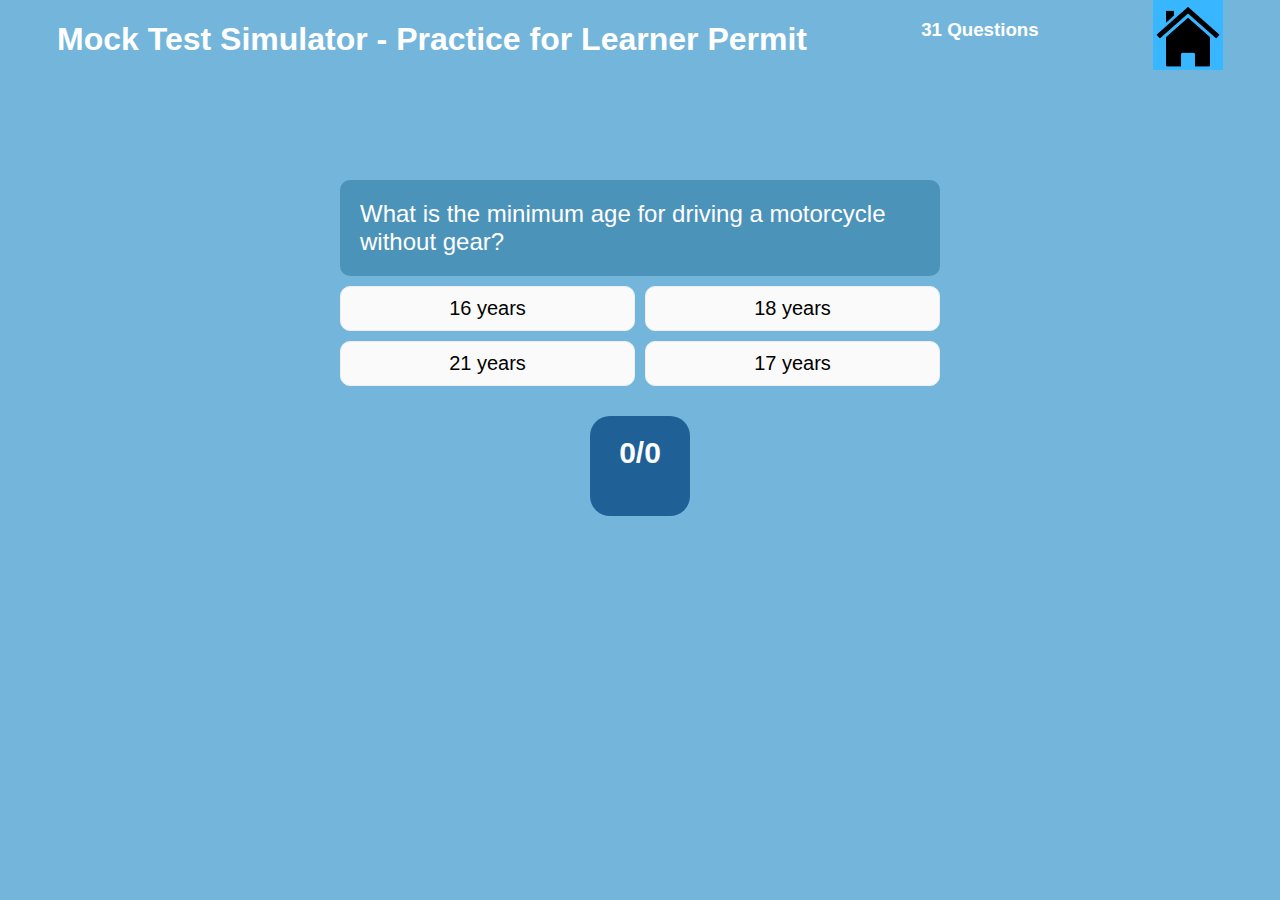
<file: quiz1.html>
<!DOCTYPE html>
<html>
  <head>
    
    <style type="text/css">
      body{
        background-image: url('carwindow.jpg');
        background-size: cover;
      }
      h1,h3
      {
        color:white;
      }
 </style>

  </head>
  <body>
    <div class = "Title">
      <h1>Mock Test Simulator - Practice for Learner Permit</h1>
      <h3>31 Questions</h3>

      <a href = "http://127.0.0.1:5500/index.html"><img src = "HomeButton.png" width="70px" height="70px" style: {justify-content: space-around}></a>

    </div>

    <!-- (A) LOAD QUIZ CSS + JS -->
    <link href="style.css" rel="stylesheet">
    <script src="quiz1.js"></script>

    <!-- (B) QUIZ CONTAINER -->
    <div id="quizWrap"></div>
    <div id ="scoreBox">0/0</div>
  </body>
</html>
</file>
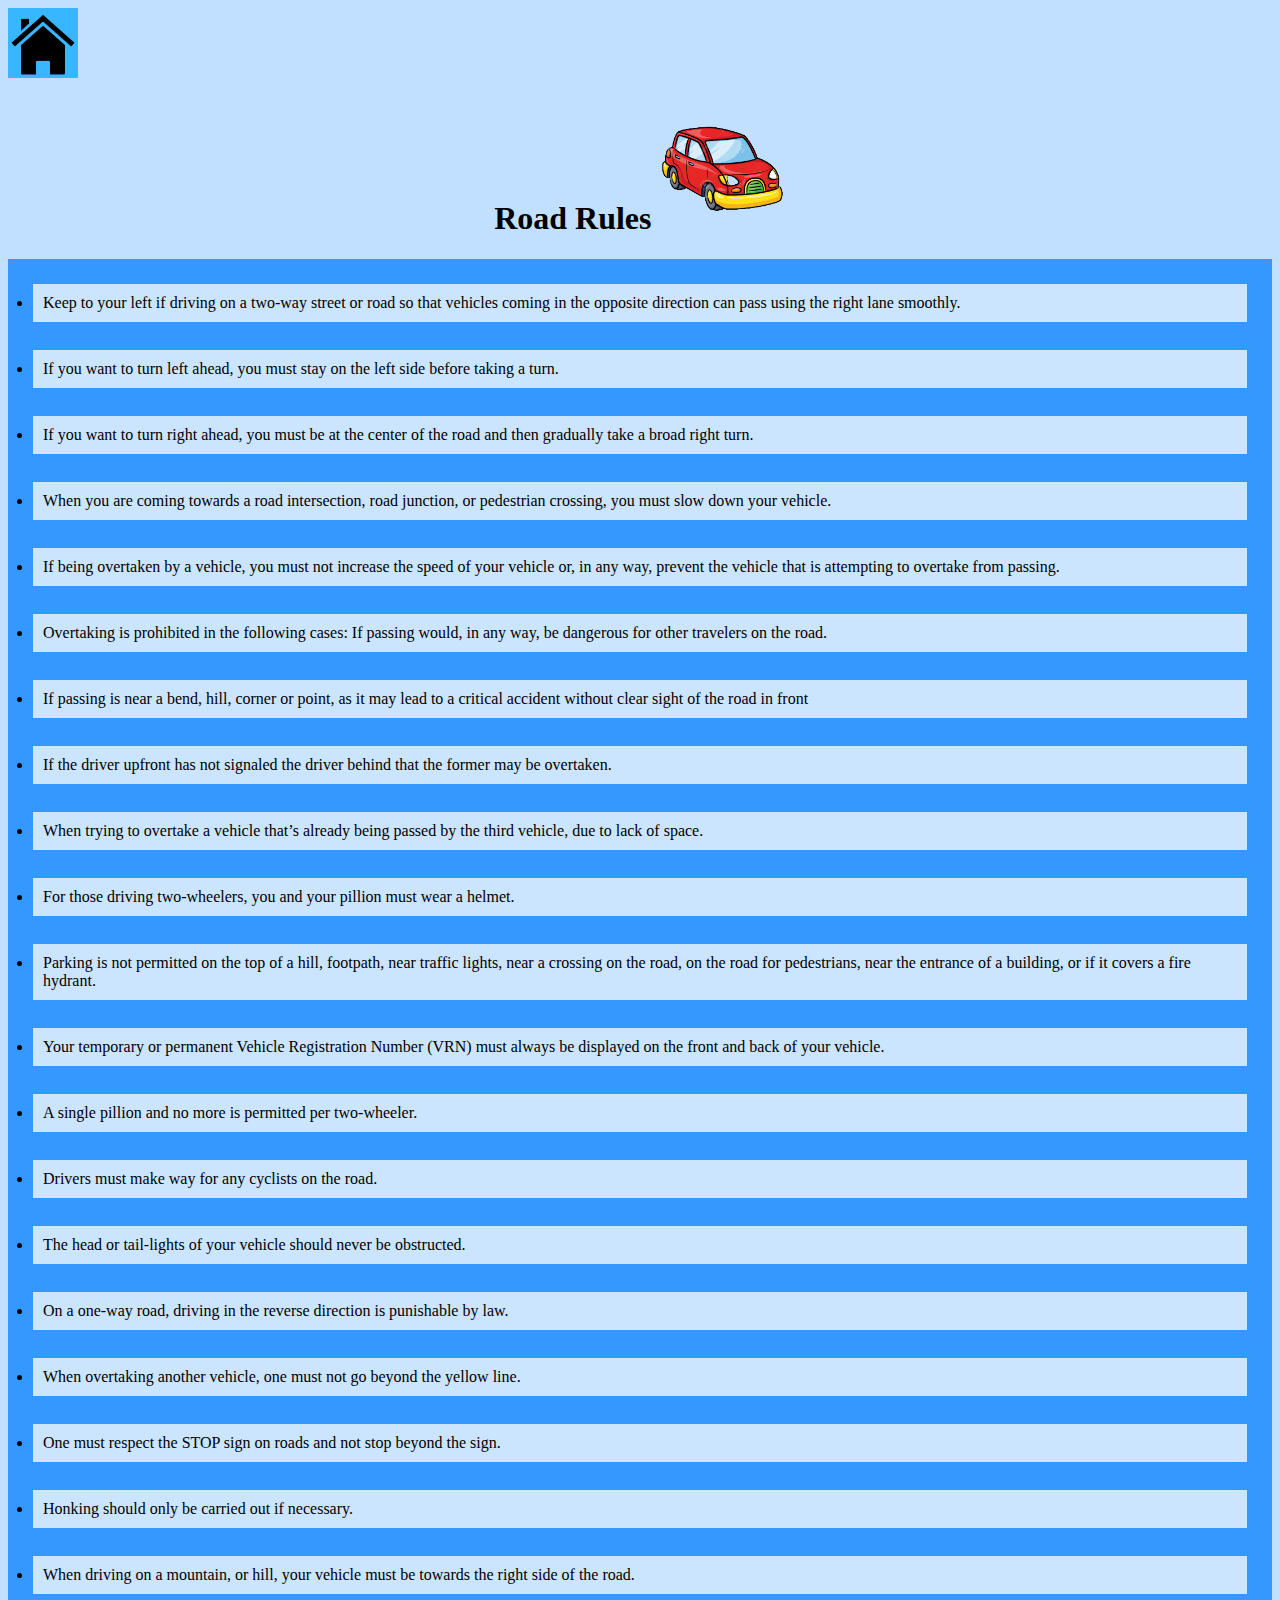
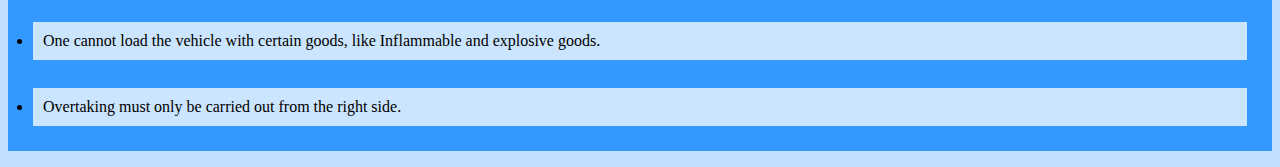
<file: roadrules.html>
<!DOCTYPE html>
<html>
<head>
<style>

ul {
  background: #3399ff;
  padding: 20px;
}

ul li {
  background: #cce5ff;
  margin: 5px;
  padding: 10px;
}

body
  {
      background-color: rgba(51, 153, 255, 0.3);
  }

</style>
</head>
<body>

    <a href = "http://127.0.0.1:5500/index.html"><img src = "HomeButton.png" width="70px" height="70px" style: {justify-content: space-around}></a>

    <center>
<h1> Road Rules <img src="cartoonCar.png" height="10%" width="10%"/></h1>
</center>

    <ul>
    <li>Keep to your left if driving on a two-way street or road so that vehicles coming in the opposite direction can pass using the right lane smoothly.
    </li>
    <br>
    <li>If you want to turn left ahead, you must stay on the left side before taking a turn.
    </li>
    <br>
    <li>If you want to turn right ahead, you must be at the center of the road and then gradually take a broad right turn.
    </li>
    <br>
    <li>When you are coming towards a road intersection, road junction, or pedestrian crossing, you must slow down your vehicle.
    </li>
    <br>
    <li>If being overtaken by a vehicle, you must not increase the speed of your vehicle or, in any way, prevent the vehicle that is attempting to overtake from passing.
    </li>  
    <br>
    <li>Overtaking is prohibited in the following cases: If passing would, in any way, be dangerous for other travelers on the road.
    </li>
    <br>
    <li>If passing is near a bend, hill, corner or point, as it may lead to a critical accident without clear sight of the road in front
    </li>
    <br>
    <li>If the driver upfront has not signaled the driver behind that the former may be overtaken.    
    </li>
    <br>
    <li>When trying to overtake a vehicle that’s already being passed by the third vehicle, due to lack of space.   
    </li>
    <br>
    <li>For those driving two-wheelers, you and your pillion must wear a helmet.   
    </li>
    <br>
    <li>Parking is not permitted on the top of a hill, footpath, near traffic lights, near a crossing on the road, on the road for pedestrians, near the entrance of a building, or if it covers a fire hydrant.   
    </li>
    <br>
    <li>Your temporary or permanent Vehicle Registration Number (VRN) must always be displayed on the front and back of your vehicle.  
    </li>
    <br>
    <li>A single pillion and no more is permitted per two-wheeler.  
    </li>
    <br>
    <li>Drivers must make way for any cyclists on the road.  
    </li>
    <br>
    <li>The head or tail-lights of your vehicle should never be obstructed.  
    </li>
    <br>
    <li>On a one-way road, driving in the reverse direction is punishable by law.  
    </li>
    <br>
    <li>When overtaking another vehicle, one must not go beyond the yellow line.  
    </li>
    <br>
    <li>One must respect the STOP sign on roads and not stop beyond the sign.  
    </li>
    <br>
    <li>Honking should only be carried out if necessary.  
    </li>
    <br>
    <li>When driving on a mountain, or hill, your vehicle must be towards the right side of the road.  
    </li>
    <br>
    <li>One cannot load the vehicle with certain goods, like Inflammable and explosive goods.  
    </li>
    <br>
    <li>Overtaking must only be carried out from the right side.  
    </li>
    
    
    </ul>

    </ol>

</body>
</html>
</file>
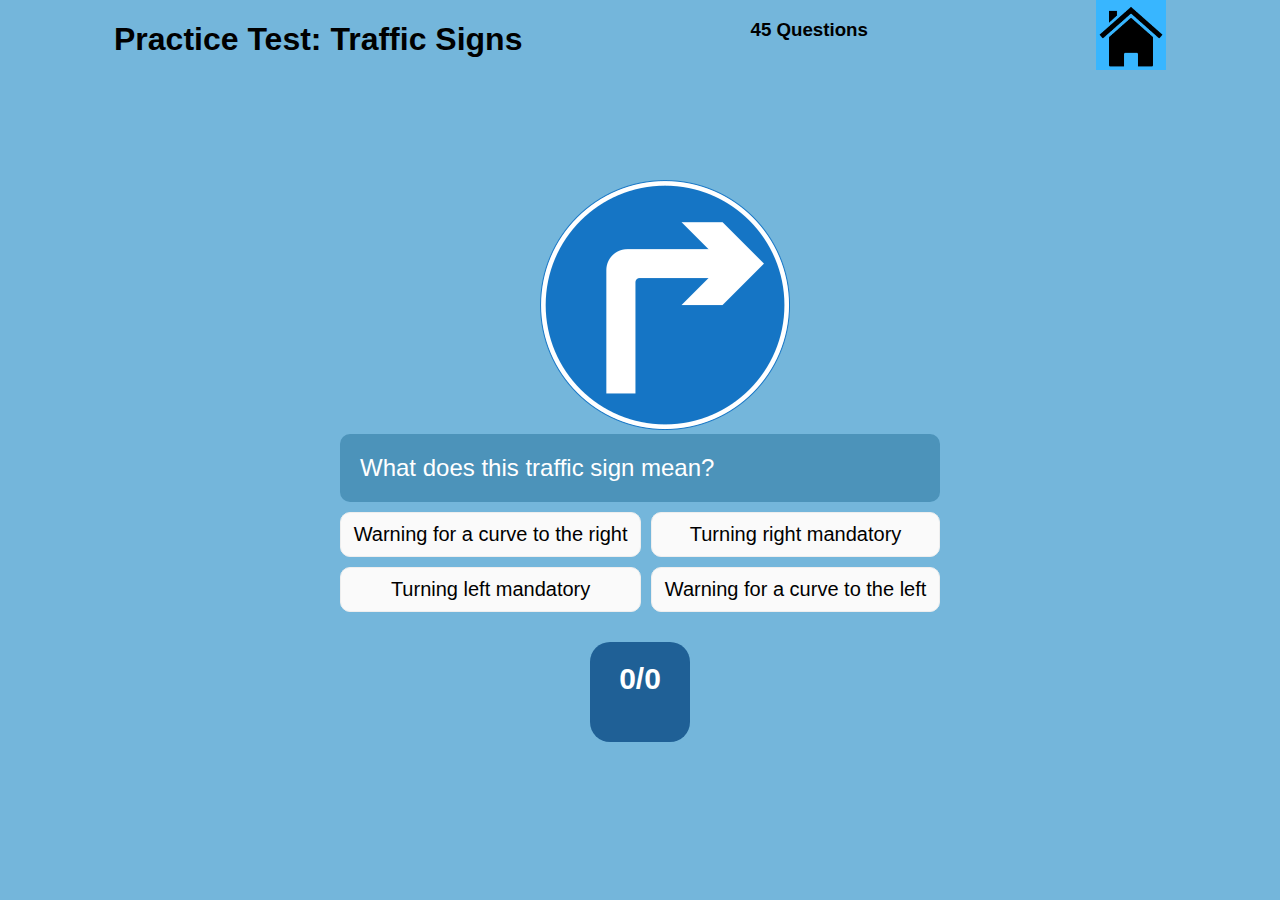
<file: symbols.html>
<!DOCTYPE html>
<html>
  <head>
    
  </head>
  <body>
    <div class = "Title">
      <h1>Practice Test: Traffic Signs</h1>
      <h3>45 Questions</h3>
      
      <a href = "http://127.0.0.1:5500/index.html"><img src = "HomeButton.png" width="70px" height="70px" style: {justify-content: space-around}></a>
      
      <!-- .container { -->
        <!-- justify-content: space-around} -->
      </div>
      <!-- (A) LOAD QUIZ CSS + JS -->
      <link href="style.css" rel="stylesheet">
      <script src="symbols.js"></script>
      
    <!-- (B) QUIZ CONTAINER -->
    <div id="quizWrap"></div>
    <div id ="scoreTracker">0/0</div>
  </body>
</html>
</file>
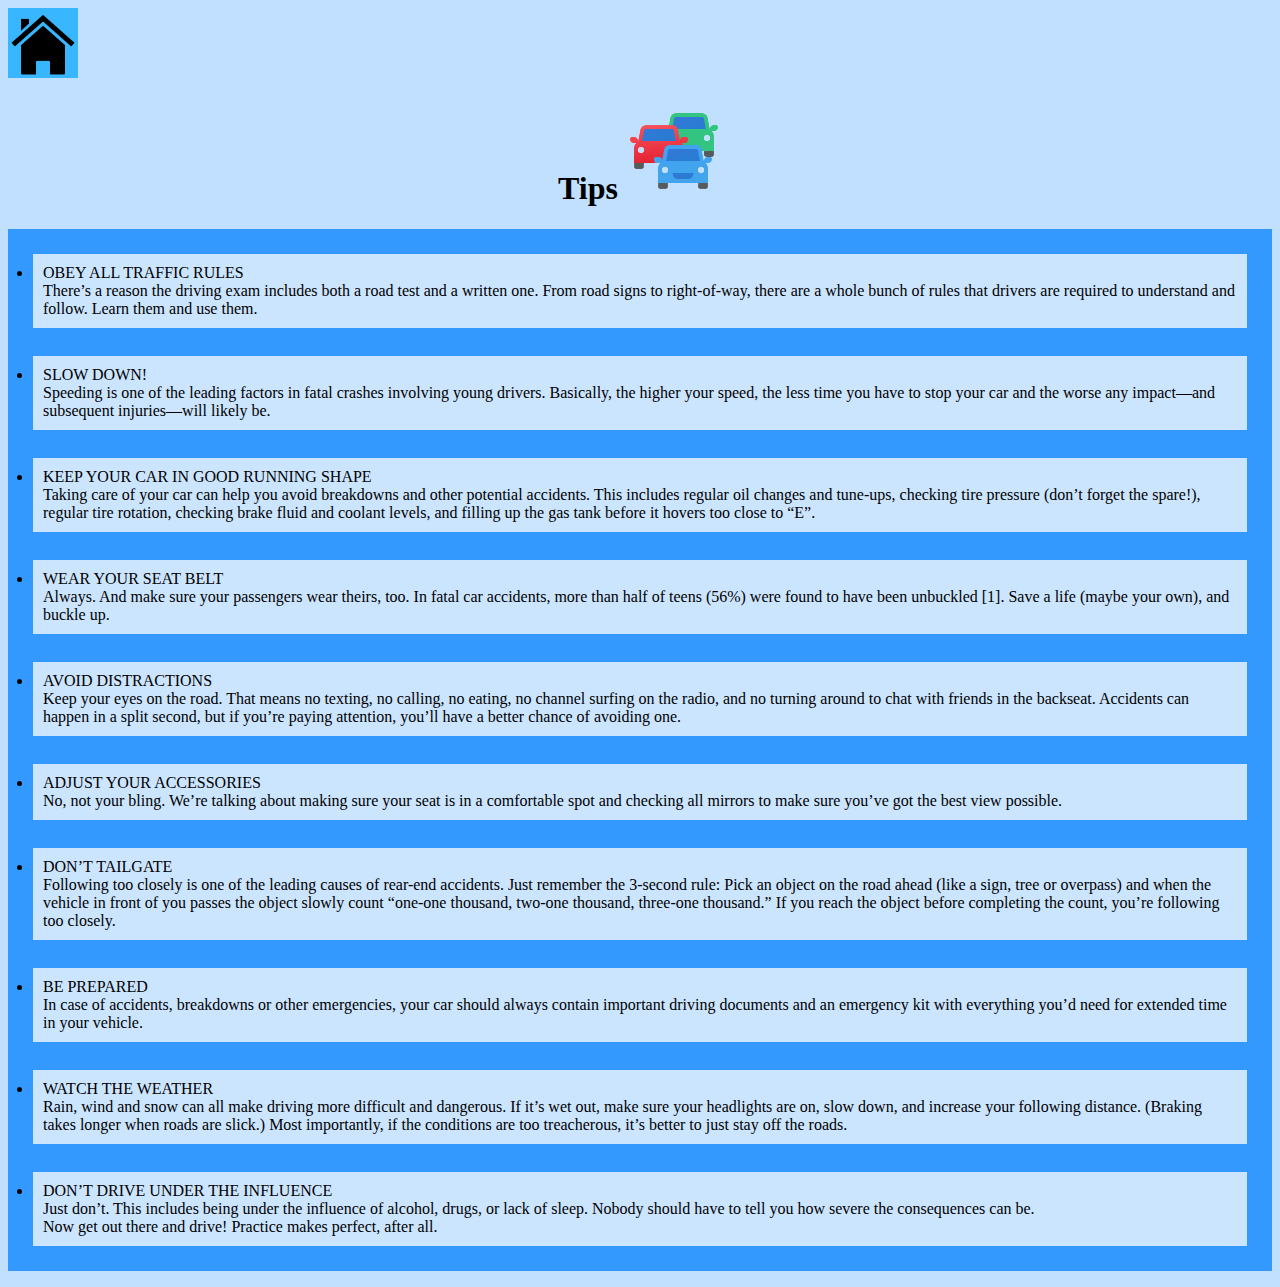
<file: tips.html>
<!DOCTYPE html>
<html>
<head>
<style>

body
  {
      background-color: rgba(51, 153, 255, 0.3);
  }

ul {
  background: #3399ff;
  padding: 20px;
}

ul li {
  background: #cce5ff;
  margin: 5px;
  padding: 10px;
}
</style>
</head>
<body>

    <a href = "http://127.0.0.1:5500/index.html"><img src = "HomeButton.png" width="70px" height="70px" style: {justify-content: space-around}></a>

    <center>
<h1> Tips <img src="cartoonCar2.png"/></h1>
</center>
    <ul>
    <li>OBEY ALL TRAFFIC RULES<br> There’s a reason the driving exam includes both a road test and a written one. From road signs to right-of-way, there are a whole bunch of rules that drivers are required to understand and follow. Learn them and use them.
    </li>
    <br>
    <li>SLOW DOWN!<br>Speeding is one of the leading factors in fatal crashes involving young drivers. Basically, the higher your speed, the less time you have to stop your car and the worse any impact—and subsequent injuries—will likely be.
    </li>
    <br>
    <li>KEEP YOUR CAR IN GOOD RUNNING SHAPE<br>Taking care of your car can help you avoid breakdowns and other potential accidents. This includes regular oil changes and tune-ups, checking tire pressure (don’t forget the spare!), regular tire rotation, checking brake fluid and coolant levels, and filling up the gas tank before it hovers too close to “E”.
    </li>
    <br>
    <li>WEAR YOUR SEAT BELT<br>Always. And make sure your passengers wear theirs, too. In fatal car accidents, more than half of teens (56%) were found to have been unbuckled [1]. Save a life (maybe your own), and buckle up.
    </li>
    <br>
    <li>AVOID DISTRACTIONS<br>Keep your eyes on the road. That means no texting, no calling, no eating, no channel surfing on the radio, and no turning around to chat with friends in the backseat. Accidents can happen in a split second, but if you’re paying attention, you’ll have a better chance of avoiding one.
    </li>  
    <br>
    <li>ADJUST YOUR ACCESSORIES<br>No, not your bling. We’re talking about making sure your seat is in a comfortable spot and checking all mirrors to make sure you’ve got the best view possible.
    </li>
    <br>
    <li>DON’T TAILGATE<br>Following too closely is one of the leading causes of rear-end accidents. Just remember the 3-second rule: Pick an object on the road ahead (like a sign, tree or overpass) and when the vehicle in front of you passes the object slowly count “one-one thousand, two-one thousand, three-one thousand.” If you reach the object before completing the count, you’re following too closely.
    </li>
    <br>
    <li>BE PREPARED<br>In case of accidents, breakdowns or other emergencies, your car should always contain important driving documents and an emergency kit with everything you’d need for extended time in your vehicle.
    </li>
    <br>
    <li>WATCH THE WEATHER<br>Rain, wind and snow can all make driving more difficult and dangerous. If it’s wet out, make sure your headlights are on, slow down, and increase your following distance. (Braking takes longer when roads are slick.) Most importantly, if the conditions are too treacherous, it’s better to just stay off the roads.
    </li>
    <br>
    <li>DON’T DRIVE UNDER THE INFLUENCE<br>Just don’t. This includes being under the influence of alcohol, drugs, or lack of sleep. Nobody should have to tell you how severe the consequences can be.<br>Now get out there and drive! Practice makes perfect, after all.        
    </li>
    </ul>

    </ol>

</body>
</html>
</file>
<file: style.css>
html,body
{
  width:100%;
  height:100%;
  margin: 0;
  padding: 0;
}

/* body{ */
  /* background-image:url('image3APP.png'); */
  /* background-size:cover; */
  /* background-size: 100%; */
  /* height:600px */
/* } */

ul{
  background-color:black;
  color:white;
  list-style-type:none;
  margin:0;
  padding:0;
  overflow:hidden;
}


li a {
  color:white;
  float:left;
  width:150px;
  padding:8px 16px;
  margin:5px;
  text-align:center;
  text-decoration: none;
  }

li a:hover{
  background-color:purple;
  color:lightblue;
 
}

div.relative
{
  position: relative;
  left: 30px;
  border: 3px solid #73AD21;
}

div.fixed {
  position: fixed;
  bottom: 0;
  right: 0;
  width: 300px;
  border: 3px solid #73AD21;
}

div.sticky {
  position: -webkit-sticky; /* Safari */
  position: sticky;
  top: 0;
  background-color: green;
  border: 2px solid #4CAF50;
}
#parent
{
  background-color:yellow;
  width:500px;
  height:500px;
}
#test
{
  background-color:red;
  width:200px;
  height:200px;
  /*position:fixed/relative/sticky/absolute;
  top:
    bottom:
    left :
    right:*/
  position:absolute;
  top:40px;
}
* {
    box-sizing: border-box;
}

  /* Add padding to containers */
 .container
{
    width: 600px;
    padding: 16px;
    background-color: rgba(255, 204, 204,0.5);
    margin:auto;
  
    margin-top:20px;  
    border:5px solid black;
/*     font-family: 'Xanh Mono', monospace; */
  }

canvas {
  display: block;
}

/* (A) WRAPPER */
#quizWrap {
  max-width: 600px;
  margin: 0 auto;
}

/* (B) QUESTION */
#quizQn {
  padding: 20px;
  background: #4c93ba;
  color: #fff;
  font-size: 24px;
  border-radius: 10px;
}

/* (C) ANSWERS */
#quizAns {
  margin: 10px 0;
  display: grid;
  grid-template-columns: auto auto;
  grid-gap: 10px;
}
#quizAns input[type=radio] { display: none; }
#quizAns label {
  background: #fafafa;
  border: 1px solid #eee;
  border-radius: 10px;
  padding: 10px;
  font-size: 20px;
  cursor: pointer;
  text-align: center;
}
#quizAns label.correct {
  background: #d8ffc4;
  border: 1px solid #60a03f;
}
#quizAns label.wrong {
  background: #ffe8e8;
  border: 1px solid #c78181;
}

/* (D) BODY... DOES NOT QUITE MATTER */
html, body {
  background: #74b6db; 
  font-family: arial, sans-serif;
}

#quizImg
{
  margin-left:200px;
}

#quizWrap
{
  margin-top:100px;
}

.Title{

  display:flex;
  justify-content: space-around
}



#scoreTracker
{
  width:100px;
  height:100px;
  background-color:#1F6096;
  color:white;
  margin:auto;
  text-align:center;
  padding:20px 0 0 0;
  box-sizing:border-box;
  border-radius:20px;
  font-weight:bold;
  font-size:30px;
  margin-top:30px;
}

#scoreBox
{
  width:100px;
  height:100px;
  background-color:#1F6096;
  color:white;
  margin:auto;
  text-align:center;
  padding:20px 0 0 0;
  box-sizing:border-box;
  border-radius:20px;
  font-weight:bold;
  font-size:30px;
  margin-top:30px;
}

.intro {
  padding: 60px;
  text-align: center;
  background: rgba(76, 175, 80, 0);
  color: white;
  font-size: 30px; 
  position:absolute;
  left:0;       /*0% or 0pixels from left of the parent body*/
  top:15%; /* or in pixels from top of the parent body*/
}
</file>
